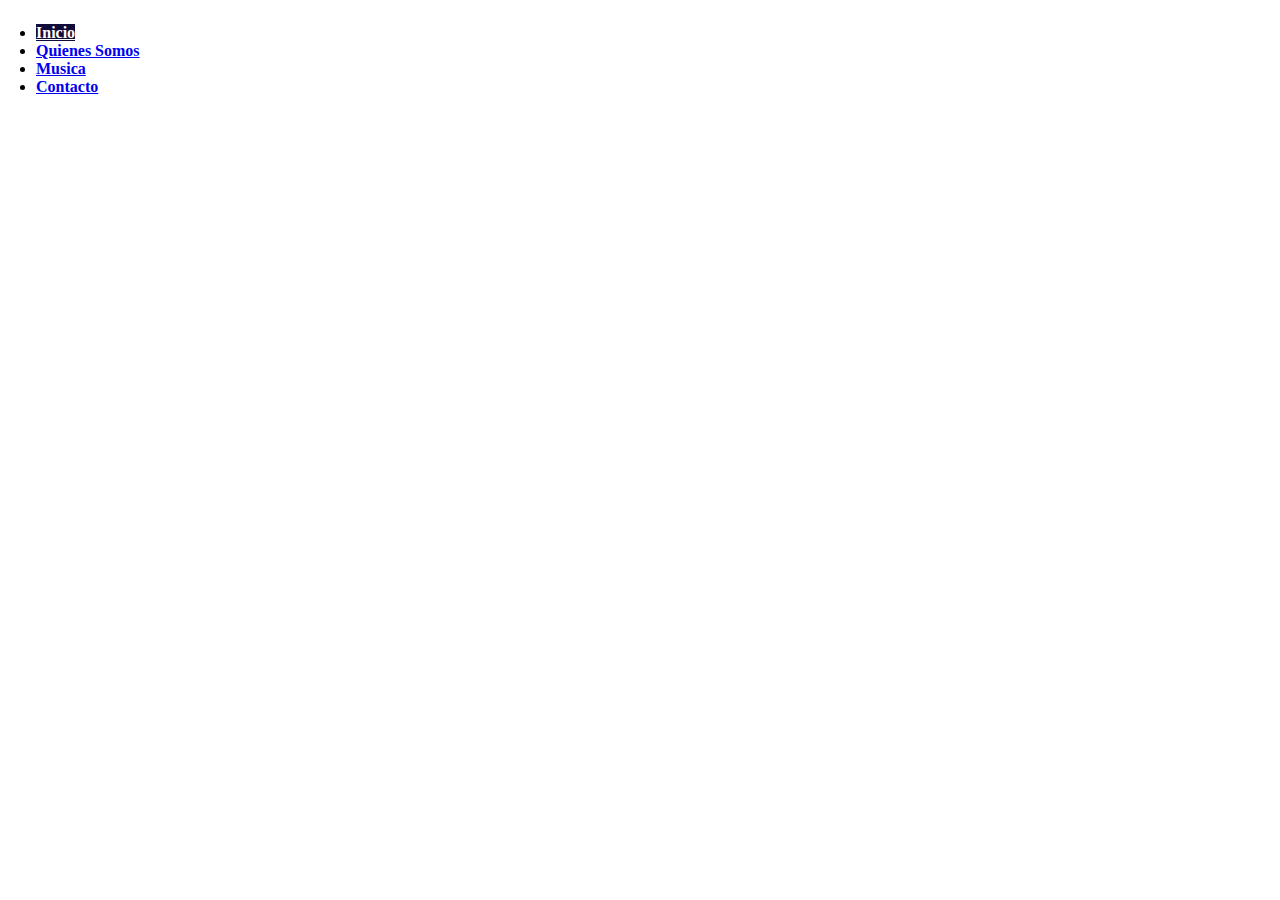
<file: index.html>
<!DOCTYPE html>
<html lang="en">
<head>
    <meta charset="UTF-8">
    <meta http-equiv="X-UA-Compatible" content="IE=edge">
    <meta name="viewport" content="width=device-width, initial-scale=1.0">
    <link href="https://cdn.jsdelivr.net/npm/bootstrap@5.0.0-beta3/dist/css/bootstrap.min.css" rel="stylesheet" integrity="sha384-eOJMYsd53ii+scO/bJGFsiCZc+5NDVN2yr8+0RDqr0Ql0h+rP48ckxlpbzKgwra6" crossorigin="anonymous">
    <link rel="stylesheet" href="estilos/style.css">
    <title>Music</title>
</head>
<body>
<div class="d-flex flex-row-reverse bd-highlight">
    <ul class="nav nav-pills red nav-fill">
        <li class="nav-item">
          <a class="nav-link active" aria-current="page" href="index.html">Inicio</a>
        </li>
        <li class="nav-item">
          <a class="nav-link" href="quienes.html">Quienes Somos</a>
        </li>
        <li class="nav-item">
          <a class="nav-link" href="musica.html">Musica</a>
        </li>
        <li class="nav-item">
          <a class="nav-link" href="contacto.html" >Contacto</a>
        </li>
      </ul>
   </div>

    
    <script src="https://cdn.jsdelivr.net/npm/bootstrap@5.0.0-beta3/dist/js/bootstrap.bundle.min.js" integrity="sha384-JEW9xMcG8R+pH31jmWH6WWP0WintQrMb4s7ZOdauHnUtxwoG2vI5DkLtS3qm9Ekf" crossorigin="anonymous"></script>
</body>
</html>
</file>
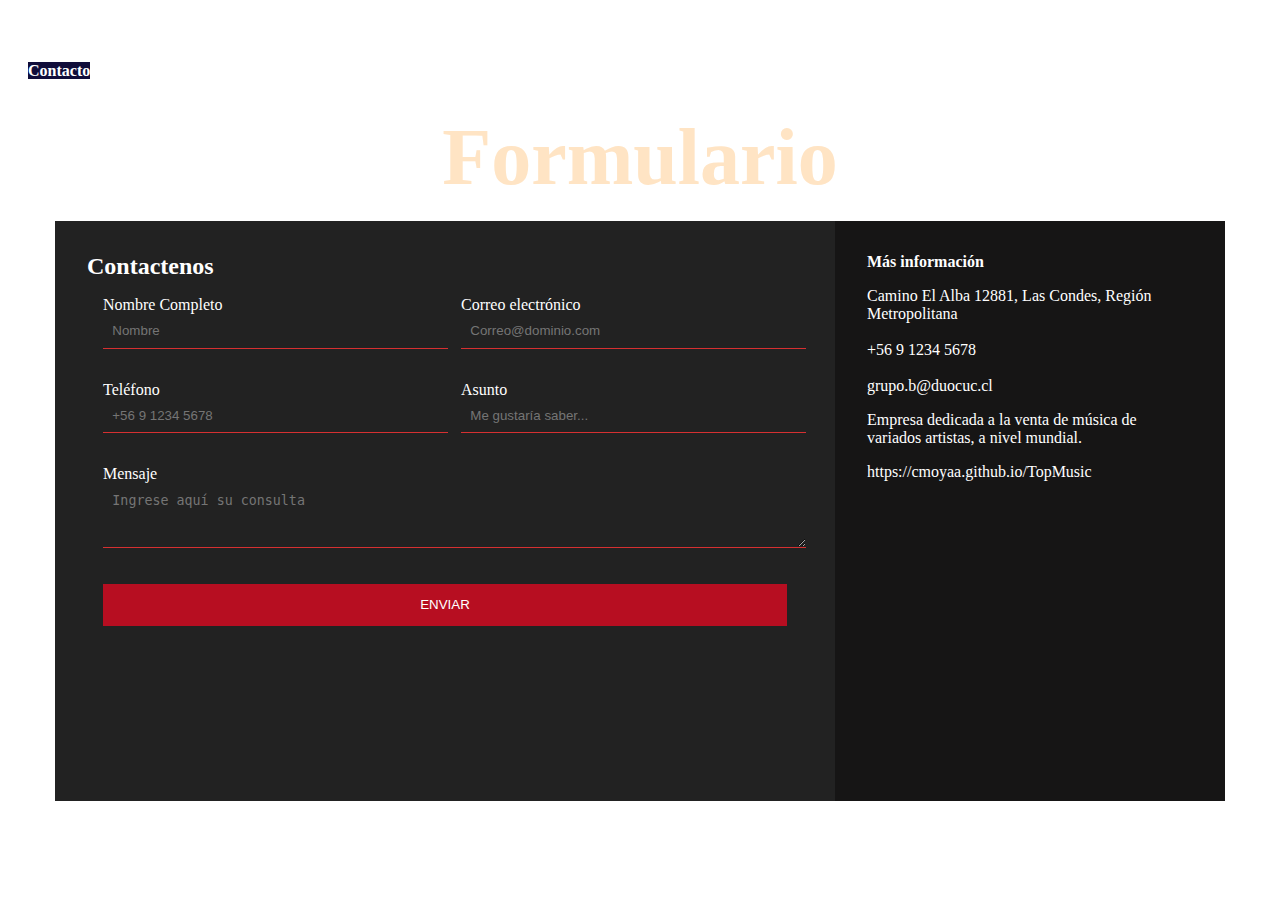
<file: contacto.html>
<!DOCTYPE html>
<html lang="en">
<head>
    <meta charset="UTF-8">
    <meta http-equiv="X-UA-Compatible" content="IE=edge">
    <meta name="viewport" content="width=device-width, initial-scale=1.0">
    <link href="https://cdn.jsdelivr.net/npm/bootstrap@5.0.0-beta3/dist/css/bootstrap.min.css" rel="stylesheet" integrity="sha384-eOJMYsd53ii+scO/bJGFsiCZc+5NDVN2yr8+0RDqr0Ql0h+rP48ckxlpbzKgwra6" crossorigin="anonymous">
    <link rel="stylesheet" href="estilos/contacto.css">
    <title>Music</title>
</head>
<body>
<div class="d-flex flex-row-reverse bd-highlight">
    <ul class="nav nav-pills red nav-fill">
        <li class="nav-item">
          <a class="nav-link" aria-current="page" href="index.html">Inicio</a>
        </li>
        <li class="nav-item">
          <a class="nav-link" href="quienes.html">Quienes Somos</a>
        </li>
        <li class="nav-item">
          <a class="nav-link" href="musica.html">Musica</a>
        </li>
        <li class="nav-item">
          <a class="nav-link active" aria-current="page" href="contacto.html" >Contacto</a>
        </li>
    </ul>
  </div>
<main class="container">
<div class="content">
    <h1 class="tituloForm">Formulario</h1>
    <br>    
    <div class="contact-wrapper animated bounceInUp">
        <div class="contact-form">
            <h2 class="col-sm">Contactenos</h2>
            <form action="">
                <p>
                    <label>Nombre Completo</label>
                    <input type="text" name="fullname" placeholder="Nombre">
                </p>
                <p>
                    <label>Correo electrónico</label>
                    <input type="email" name="email" placeholder="Correo@dominio.com">
                </p>
                <p>
                    <label>Teléfono</label>
                    <input type="tel" name="phone" placeholder="+56 9 1234 5678">
                </p>
                <p>
                    <label>Asunto</label>
                    <input type="text" name="affair" placeholder="Me gustaría saber...">
                </p>
                <p class="block">
                   <label>Mensaje</label> 
                    <textarea name="message" rows="3" placeholder="Ingrese aquí su consulta"></textarea>
                </p>
                <p class="block">
                    <button>
                        <a href="Enviado.html" target="_blank">Enviar</a>
                    </button>
                </p>
            </form>
        </div>
        <div class="contact-info">
            <h4>Más información</h4>
            <ul>
                <li><i class="fas fa-map-marker-alt"></i>Camino El Alba 12881, Las Condes, Región Metropolitana</li>
                <br>
                <li><i class="fas fa-phone"></i>+56 9 1234 5678</li>
                <br>
                <li><i class="fas fa-envelope-open-text"></i>grupo.b@duocuc.cl</li>
            </ul>
            <p>Empresa dedicada a la venta de música de variados artistas, a nivel mundial.</p>
            <a href="https://cmoyaa.github.io/TopMusic">https://cmoyaa.github.io/TopMusic</a>
            <p></p>
            <br>
                <div class="mapa col-sm">
                    <iframe src="https://www.google.com/maps/embed?pb=!1m18!1m12!1m3!1d3330.878830514681!2d-70.50779964900251!3d-33.40032528069401!2m3!1f0!2f0!3f0!3m2!1i1024!2i768!4f13.1!3m3!1m2!1s0x9662cc15795f8555%3A0x78594ceeb4b0b1b5!2sDuoc%20UC!5e0!3m2!1ses-419!2scl!4v1618873515733!5m2!1ses-419!2scl" width="244" height="250" style="border:0;" allowfullscreen="" loading="lazy"></iframe>
                </div>
        </div>
    </div>

</div>
</main>
    
    <script src="https://cdn.jsdelivr.net/npm/bootstrap@5.0.0-beta3/dist/js/bootstrap.bundle.min.js" integrity="sha384-JEW9xMcG8R+pH31jmWH6WWP0WintQrMb4s7ZOdauHnUtxwoG2vI5DkLtS3qm9Ekf" crossorigin="anonymous"></script>
</body>
</html>
</file>
<file: estilos/style.css>
.nav {
    
    margin-left: 10px;
    padding: 8px 18px;
    font-weight:600 ;
}

.nav-pills > li > a.active {
    background-color: #100d3a !important;
    color: #ffffff !important;
  }
  
  .nav-pills > li > a:hover {
    color: #403bce !important;
  }
  

body{
    background-image: url(https://img2.goodfon.com/wallpaper/nbig/d/63/vinyl-macro-vinil-plastinka.jpg);
    height: 100%;
    background-size: cover;
    background-position: center;
    background-repeat: no-repeat;
    background-attachment: fixed;
}
</file>
<file: estilos/contacto.css>
* {
    margin: 0;
    padding: 0;
}

.nav {
    margin-left: 10px;
    padding: 8px 18px;
    font-weight:600 ;
}

.nav-pills > li > a.active {
    background-color: #100d3a !important;
    color: #ffffff !important;
  }
  
  .nav-pills > li > a:hover {
    color: #403bce !important;
  }
  

body{
    background-image: url(https://www.wallpapertip.com/wmimgs/75-755782_music-melody-abstract-abstract-4k.jpg);
    height: 100%;
    background-size: cover;
    background-position: center;
    background-repeat: no-repeat;
    background-attachment: fixed;
}

.texto {
    width: 100%;
    height: 100%;
    display: flex;
    justify-content: center;
    flex-direction: column;
    align-items: center;
    color: rgb(238, 228, 228);
    overflow: hidden;
    text-align: center;
    font-display: flex;
}

.mapa {
    background-attachment: fixed;
    background-position: center;
    background-size: cover;
    border-bottom: 5px;
}

.container {
    max-width: 1170px;
    margin-left: auto;
    margin-right: auto;
    padding: 1.5em;
}

ul {
    list-style: none;
    padding: 0;
}

.contact-info a {
    text-decoration: none;
}

.tituloForm {
    text-align: center;
    font-size: 5em;
    color: bisque;
}

.contact-wrapper {
    box-shadow: 0 0 20px 0 rgba(255, 255, 255, .3);
}

.contact-wrapper > * {
    padding: 1em;
}

.contact-form {
    background:#222222;
    color: #fff;
}

.contact-form form {
    display: grid;
    grid-template-columns: 1fr 1fr;
}

.contact-form form label {
    display: block;
}

.contact-form form p {
    margin: 0;
    padding: 1em;
    color: #fff
}

.contact-form form .block {
    grid-column: 1 / 3;
}

.contact-form form button,
.contact-form form input,
.contact-form form textarea {
    width: 100%;
    padding: .7em;
    border: none;
    background: none;
    outline: 0;
    color: white;
    border-bottom: 1px solid #d63031;
}

.contact-form form button {
    background: #B70E21;
    border: 0;
    text-transform: uppercase;
    padding: 1em;
}
.contact-form form button a{
    text-decoration: none;
    color: #fff;
}

.contact-form form button:hover,
.contact-form form button:focus {
    background: rgb(90, 133, 224);
    color: #fff;
    transition: background-color 0.5s ease-out;
    outline: 0;
}

.contact-info {
    background: rgb(22, 21, 21);
}

.contact-info h4, .contact-info ul, .contact-info p, a{
    text-align: center;
    margin: 0 0 1rem 0;
    color:white;
    text-decoration: rgb(63, 104, 216);
}

@media(min-width: 700px) {
    body {
        padding: 0;
    }
    .contact-wrapper {
        display: grid;
        grid-template-columns: 2fr 1fr;
    }
    .contact-wrapper > * {
        padding: 2em;
    }
    .contact-info h4,
    .contact-info ul,
    .contact-info p {
        text-align: left;
    }
}


.enviado {
    width: 100%;
    height: 100px;
    background-image: url(https://s2.best-wallpaper.net/wallpaper/3840x2160/1708/Office-cup-coffee-notebook_3840x2160.jpg);
    background-size: cover;
    background-position: center;
    background-repeat: no-repeat;
    background-attachment: fixed;
}
</file>
